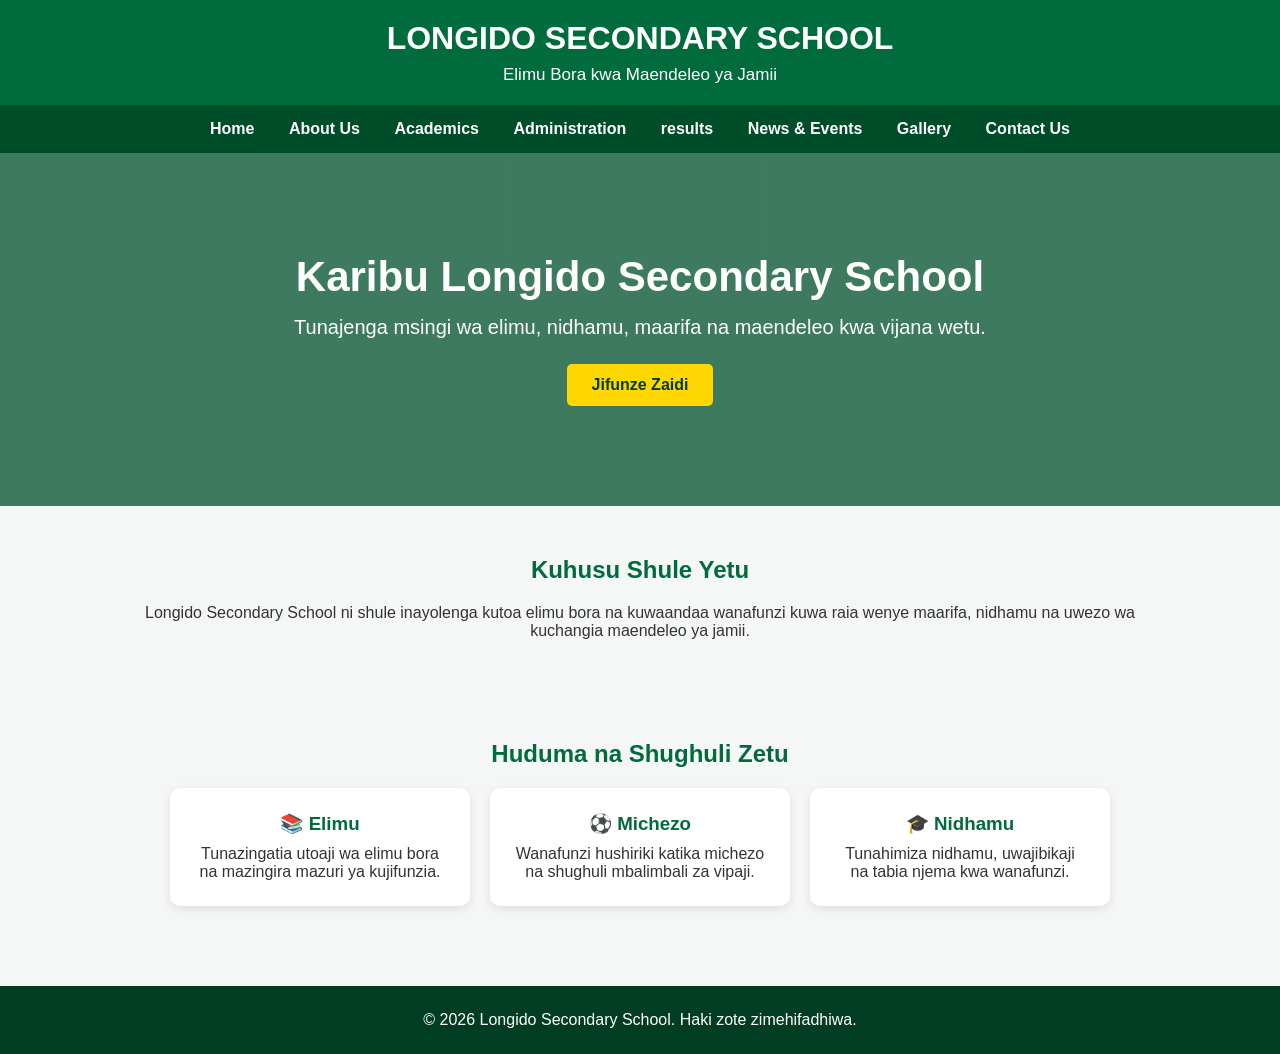
<file: index.html>
<!DOCTYPE html>
<html lang="sw">
<head>
    <meta charset="UTF-8">
    <meta name="viewport" content="width=device-width, initial-scale=1.0">

    <title>Longido Secondary School</title>

    <link rel="stylesheet" href="./style.css">

</head>

<body>

    <!-- HEADER -->
    <header>
        <h1>LONGIDO SECONDARY SCHOOL</h1>
        <p>Elimu Bora kwa Maendeleo ya Jamii</p>
    </header>


    <!-- NAVIGATION -->
    <nav>
    <a href="index.html">Home</a>
    <a href="about.html">About Us</a>
    <a href="academics.html">Academics</a>
    <a href="administration.html">Administration</a>
    <a href="results.html">results</a>
    <a href="news.html">News & Events</a>
    <a href="gallery.html">Gallery</a>
    <a href="contact.html">Contact Us</a>

    </nav>


    <!-- HERO SECTION -->
    <div class="hero">

        <h2>Karibu Longido Secondary School</h2>

        <p>
            Tunajenga msingi wa elimu, nidhamu,
            maarifa na maendeleo kwa vijana wetu.
        </p>

        <a href="#" class="button">Jifunze Zaidi</a>

    </div>


    <!-- ABOUT SECTION -->
    <section>

        <h2>Kuhusu Shule Yetu</h2>

        <p style="text-align: center;">
            Longido Secondary School ni shule inayolenga
            kutoa elimu bora na kuwaandaa wanafunzi kuwa
            raia wenye maarifa, nidhamu na uwezo wa
            kuchangia maendeleo ya jamii.
        </p>

    </section>


    <!-- SERVICES -->
    <section>

        <h2>Huduma na Shughuli Zetu</h2>

        <div class="cards">

            <div class="card">
                <h3>📚 Elimu</h3>

                <p>
                    Tunazingatia utoaji wa elimu bora
                    na mazingira mazuri ya kujifunzia.
                </p>
            </div>


            <div class="card">
                <h3>⚽ Michezo</h3>

                <p>
                    Wanafunzi hushiriki katika michezo
                    na shughuli mbalimbali za vipaji.
                </p>
            </div>


            <div class="card">
                <h3>🎓 Nidhamu</h3>

                <p>
                    Tunahimiza nidhamu, uwajibikaji
                    na tabia njema kwa wanafunzi.
                </p>
            </div>

        </div>

    </section>


    <!-- FOOTER -->
    <footer>

        <p>
            © 2026 Longido Secondary School.
            Haki zote zimehifadhiwa.
        </p>

    </footer>

</body>
</html>
</file>
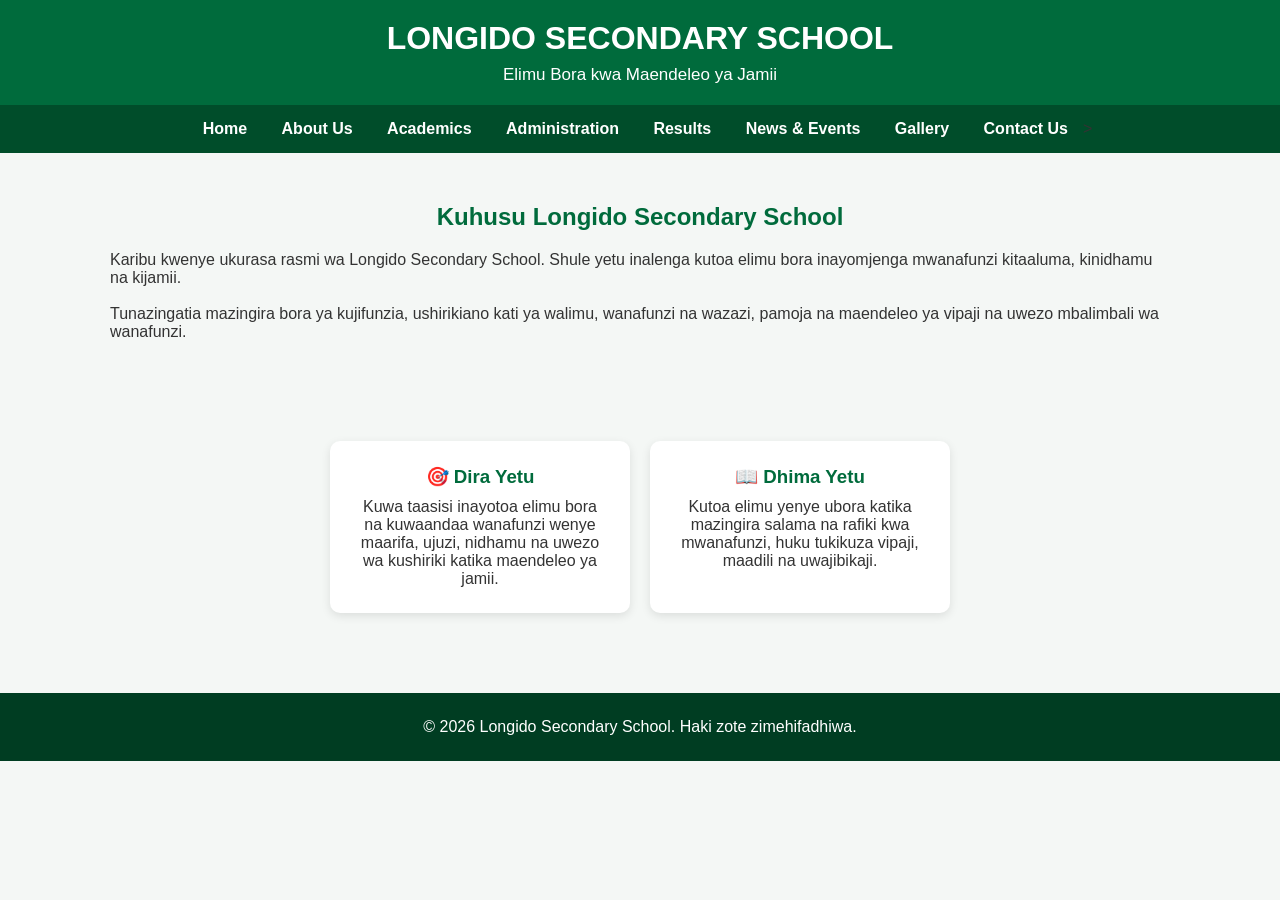
<file: about.html>
<!DOCTYPE html>
<html lang="sw">
<head>
    <meta charset="UTF-8">
    <meta name="viewport" content="width=device-width, initial-scale=1.0">

    <title>Kuhusu Sisi - Longido Secondary School</title>

    <link rel="stylesheet" href="./style.css">

</head>

<body>

    <!-- HEADER -->
    <header>
        <h1>LONGIDO SECONDARY SCHOOL</h1>
        <p>Elimu Bora kwa Maendeleo ya Jamii</p>
    </header>


    <!-- NAVIGATION -->
    <nav>
       <a href="index.html">Home</a>
    <a href="about.html">About Us</a>
    <a href="academics.html">Academics</a>
    <a href="administration.html">Administration</a>
    <a href="results.html">Results</a>
    <a href="news.html">News & Events</a>
    <a href="gallery.html">Gallery</a>
    <a href="contact.html">Contact Us</a>>
    </nav>


    <!-- ABOUT -->
    <section>

        <h2>Kuhusu Longido Secondary School</h2>

        <p>
            Karibu kwenye ukurasa rasmi wa Longido Secondary School.
            Shule yetu inalenga kutoa elimu bora inayomjenga mwanafunzi
            kitaaluma, kinidhamu na kijamii.
        </p>

        <br>

        <p>
            Tunazingatia mazingira bora ya kujifunzia, ushirikiano kati
            ya walimu, wanafunzi na wazazi, pamoja na maendeleo ya vipaji
            na uwezo mbalimbali wa wanafunzi.
        </p>

    </section>


    <!-- VISION AND MISSION -->
    <section>

        <div class="cards">

            <div class="card">
                <h3>🎯 Dira Yetu</h3>

                <p>
                    Kuwa taasisi inayotoa elimu bora na kuwaandaa
                    wanafunzi wenye maarifa, ujuzi, nidhamu na
                    uwezo wa kushiriki katika maendeleo ya jamii.
                </p>
            </div>


            <div class="card">
                <h3>📖 Dhima Yetu</h3>

                <p>
                    Kutoa elimu yenye ubora katika mazingira salama
                    na rafiki kwa mwanafunzi, huku tukikuza vipaji,
                    maadili na uwajibikaji.
                </p>
            </div>

        </div>

    </section>


    <!-- FOOTER -->
    <footer>

        <p>
            © 2026 Longido Secondary School.
            Haki zote zimehifadhiwa.
        </p>

    </footer>

</body>
</html>
</file>
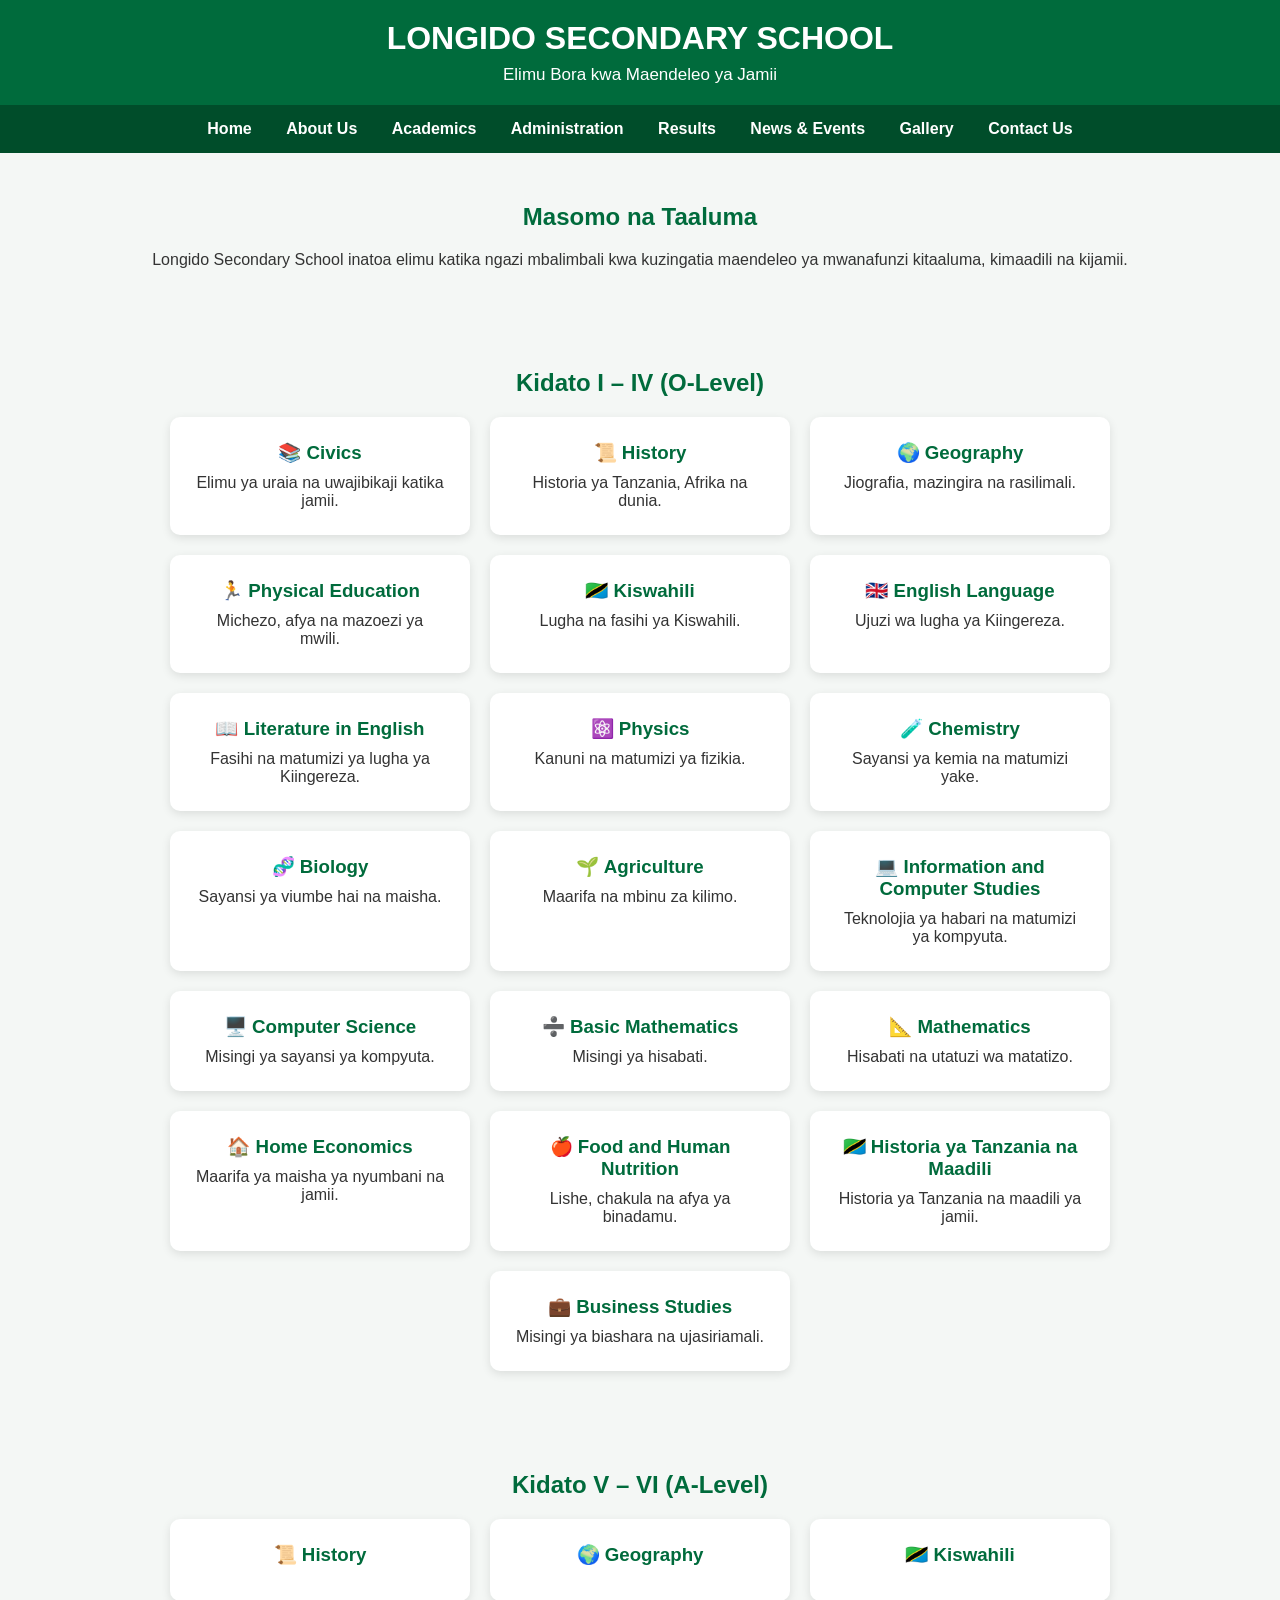
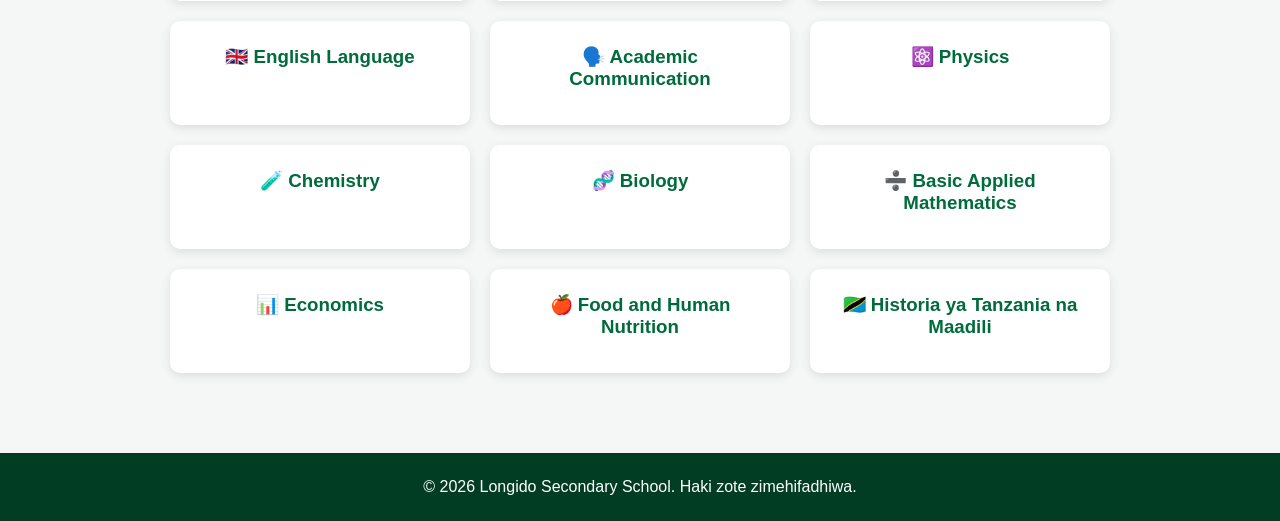
<file: academics.html>
<!DOCTYPE html>
<html lang="sw">

<head>
    <meta charset="UTF-8">
    <meta name="viewport" content="width=device-width, initial-scale=1.0">

    <title>Masomo - Longido Secondary School</title>

    <link rel="stylesheet" href="./style.css">

</head>

<body>

    <!-- HEADER -->
    <header>
        <h1>LONGIDO SECONDARY SCHOOL</h1>
        <p>Elimu Bora kwa Maendeleo ya Jamii</p>
    </header>


    <!-- NAVIGATION -->
    <nav>
        <a href="index.html">Home</a>
    <a href="about.html">About Us</a>
    <a href="academics.html">Academics</a>
    <a href="administration.html">Administration</a>
    <a href="results.html">Results</a>
    <a href="news.html">News & Events</a>
    <a href="gallery.html">Gallery</a>
    <a href="contact.html">Contact Us</a>
    </nav>


    <!-- INTRODUCTION -->
    <section>

        <h2>Masomo na Taaluma</h2>

        <p style="text-align: center;">
            Longido Secondary School inatoa elimu katika ngazi
            mbalimbali kwa kuzingatia maendeleo ya mwanafunzi
            kitaaluma, kimaadili na kijamii.
        </p>

    </section>


    <!-- O-LEVEL -->
    <section>

        <h2>Kidato I – IV (O-Level)</h2>

        <div class="cards">

            <div class="card">
                <h3>📚 Civics</h3>
                <p>Elimu ya uraia na uwajibikaji katika jamii.</p>
            </div>

            <div class="card">
                <h3>📜 History</h3>
                <p>Historia ya Tanzania, Afrika na dunia.</p>
            </div>

            <div class="card">
                <h3>🌍 Geography</h3>
                <p>Jiografia, mazingira na rasilimali.</p>
            </div>

            <div class="card">
                <h3>🏃 Physical Education</h3>
                <p>Michezo, afya na mazoezi ya mwili.</p>
            </div>

            <div class="card">
                <h3>🇹🇿 Kiswahili</h3>
                <p>Lugha na fasihi ya Kiswahili.</p>
            </div>

            <div class="card">
                <h3>🇬🇧 English Language</h3>
                <p>Ujuzi wa lugha ya Kiingereza.</p>
            </div>

            <div class="card">
                <h3>📖 Literature in English</h3>
                <p>Fasihi na matumizi ya lugha ya Kiingereza.</p>
            </div>

            <div class="card">
                <h3>⚛️ Physics</h3>
                <p>Kanuni na matumizi ya fizikia.</p>
            </div>

            <div class="card">
                <h3>🧪 Chemistry</h3>
                <p>Sayansi ya kemia na matumizi yake.</p>
            </div>

            <div class="card">
                <h3>🧬 Biology</h3>
                <p>Sayansi ya viumbe hai na maisha.</p>
            </div>

            <div class="card">
                <h3>🌱 Agriculture</h3>
                <p>Maarifa na mbinu za kilimo.</p>
            </div>

            <div class="card">
                <h3>💻 Information and Computer Studies</h3>
                <p>Teknolojia ya habari na matumizi ya kompyuta.</p>
            </div>

            <div class="card">
                <h3>🖥️ Computer Science</h3>
                <p>Misingi ya sayansi ya kompyuta.</p>
            </div>

            <div class="card">
                <h3>➗ Basic Mathematics</h3>
                <p>Misingi ya hisabati.</p>
            </div>

            <div class="card">
                <h3>📐 Mathematics</h3>
                <p>Hisabati na utatuzi wa matatizo.</p>
            </div>

            <div class="card">
                <h3>🏠 Home Economics</h3>
                <p>Maarifa ya maisha ya nyumbani na jamii.</p>
            </div>

            <div class="card">
                <h3>🍎 Food and Human Nutrition</h3>
                <p>Lishe, chakula na afya ya binadamu.</p>
            </div>

            <div class="card">
                <h3>🇹🇿 Historia ya Tanzania na Maadili</h3>
                <p>Historia ya Tanzania na maadili ya jamii.</p>
            </div>

            <div class="card">
                <h3>💼 Business Studies</h3>
                <p>Misingi ya biashara na ujasiriamali.</p>
            </div>

        </div>

    </section>


    <!-- A-LEVEL -->
    <section>

        <h2>Kidato V – VI (A-Level)</h2>

        <div class="cards">

            <div class="card">
                <h3>📜 History</h3>
            </div>

            <div class="card">
                <h3>🌍 Geography</h3>
            </div>

            <div class="card">
                <h3>🇹🇿 Kiswahili</h3>
            </div>

            <div class="card">
                <h3>🇬🇧 English Language</h3>
            </div>

            <div class="card">
                <h3>🗣️ Academic Communication</h3>
            </div>

            <div class="card">
                <h3>⚛️ Physics</h3>
            </div>

            <div class="card">
                <h3>🧪 Chemistry</h3>
            </div>

            <div class="card">
                <h3>🧬 Biology</h3>
            </div>

            <div class="card">
                <h3>➗ Basic Applied Mathematics</h3>
            </div>

            <div class="card">
                <h3>📊 Economics</h3>
            </div>

            <div class="card">
                <h3>🍎 Food and Human Nutrition</h3>
            </div>

            <div class="card">
                <h3>🇹🇿 Historia ya Tanzania na Maadili</h3>
            </div>

        </div>

    </section>


    <!-- FOOTER -->
    <footer>

        <p>
            © 2026 Longido Secondary School.
            Haki zote zimehifadhiwa.
        </p>

    </footer>

</body>

</html>
</file>
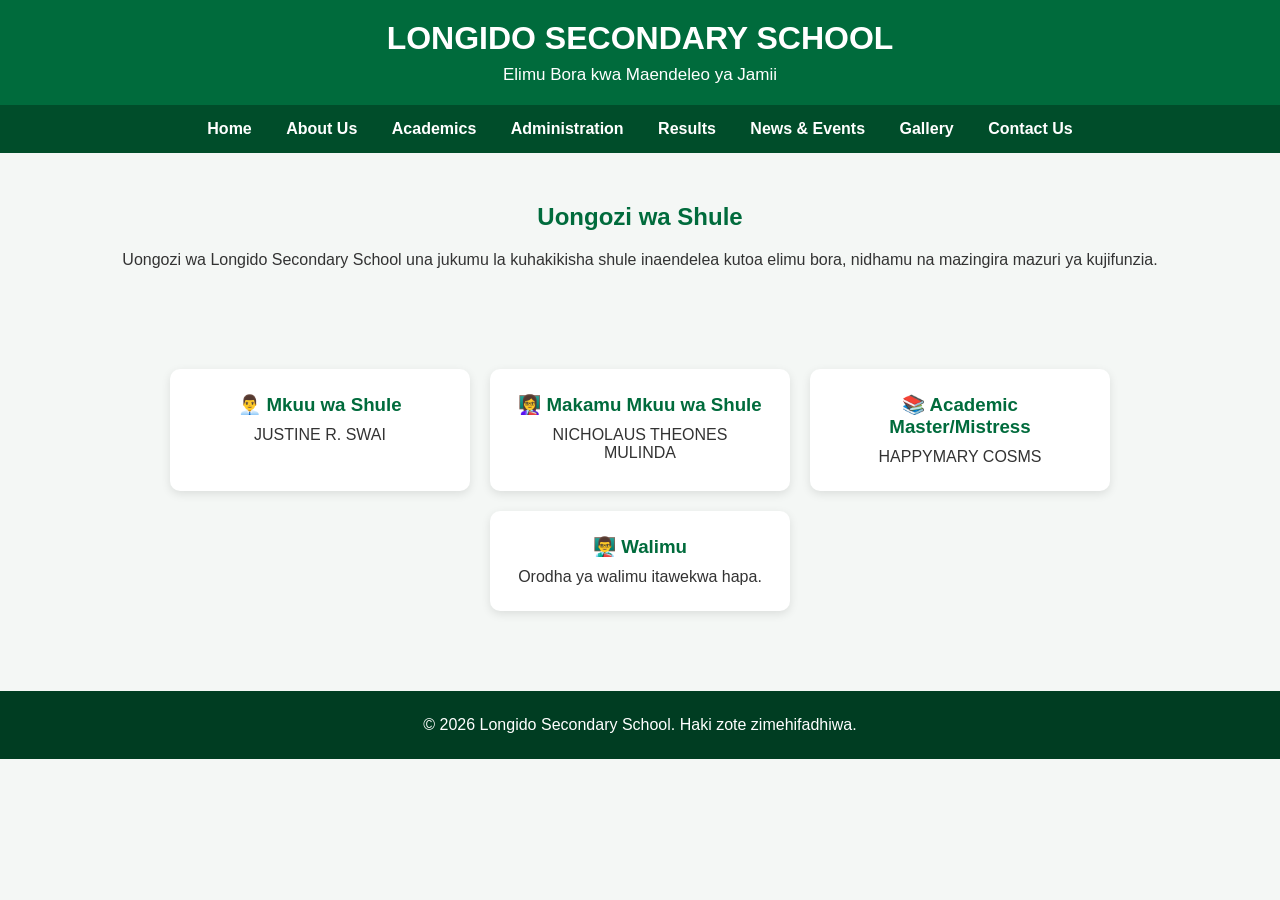
<file: administration.html>
<!DOCTYPE html>
<html lang="sw">

<head>
    <meta charset="UTF-8">
    <meta name="viewport" content="width=device-width, initial-scale=1.0">

    <title>Uongozi - Longido Secondary School</title>

    <link rel="stylesheet" href="./style.css">

</head>

<body>

    <!-- HEADER -->
    <header>
        <h1>LONGIDO SECONDARY SCHOOL</h1>
        <p>Elimu Bora kwa Maendeleo ya Jamii</p>
    </header>


    <!-- NAVIGATION -->
    <nav>
        <a href="index.html">Home</a>
    <a href="about.html">About Us</a>
    <a href="academics.html">Academics</a>
    <a href="administration.html">Administration</a>
    <a href="results.html">Results</a>
    <a href="news.html">News & Events</a>
    <a href="gallery.html">Gallery</a>
    <a href="contact.html">Contact Us</a>
    </nav>


    <!-- ADMINISTRATION -->
    <section>

        <h2>Uongozi wa Shule</h2>

        <p style="text-align: center;">
            Uongozi wa Longido Secondary School una jukumu la
            kuhakikisha shule inaendelea kutoa elimu bora,
            nidhamu na mazingira mazuri ya kujifunzia.
        </p>

    </section>


    <!-- SCHOOL LEADERSHIP -->
    <section>

        <div class="cards">

            <div class="card">
                <h3>👨‍💼 Mkuu wa Shule</h3>

                <p>
                    JUSTINE R. SWAI
                </p>
            </div>


            <div class="card">
                <h3>👩‍🏫 Makamu Mkuu wa Shule</h3>

                <p>
                    NICHOLAUS THEONES MULINDA
                </p>
            </div>


            <div class="card">
                <h3>📚 Academic Master/Mistress</h3>

                <p>
                   HAPPYMARY COSMS
                </p>
            </div>


            <div class="card">
                <h3>👨‍🏫 Walimu</h3>

                <p>
                    Orodha ya walimu itawekwa hapa.
                </p>
            </div>

        </div>

    </section>


    <!-- FOOTER -->
    <footer>

        <p>
            © 2026 Longido Secondary School.
            Haki zote zimehifadhiwa.
        </p>

    </footer>

</body>

</html>
</file>
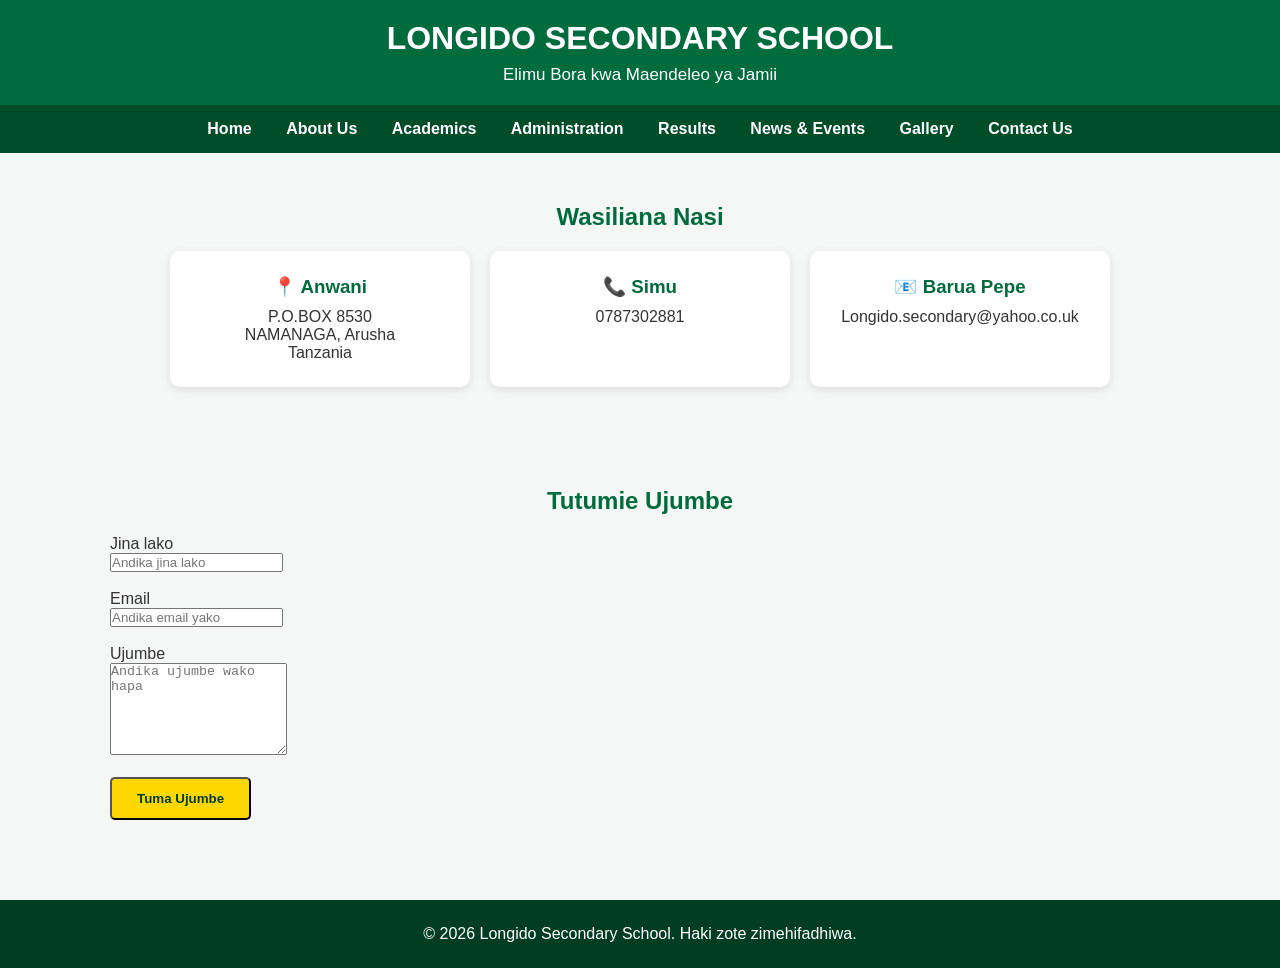
<file: contact.html>
<!DOCTYPE html>
<html lang="sw">

<head>
    <meta charset="UTF-8">
    <meta name="viewport" content="width=device-width, initial-scale=1.0">

    <title>Wasiliana Nasi - Longido Secondary School</title>

    <link rel="stylesheet" href="./style.css">

</head>

<body>

    <!-- HEADER -->
    <header>
        <h1>LONGIDO SECONDARY SCHOOL</h1>
        <p>Elimu Bora kwa Maendeleo ya Jamii</p>
    </header>


    <!-- NAVIGATION -->
    <nav>
       <a href="index.html">Home</a>
    <a href="about.html">About Us</a>
    <a href="academics.html">Academics</a>
    <a href="administration.html">Administration</a>
    <a href="results.html">Results</a>
    <a href="news.html">News & Events</a>
    <a href="gallery.html">Gallery</a>
    <a href="contact.html">Contact Us</a>
    </nav>


    <!-- CONTACT -->
    <section>

        <h2>Wasiliana Nasi</h2>

        <div class="cards">

            <div class="card">
                <h3>📍 Anwani</h3>
                <p>
                    P.O.BOX 8530<br>
                    NAMANAGA, Arusha<br>
                    Tanzania
                </p>
            </div>


            <div class="card">
                <h3>📞 Simu</h3>
                <p>
                  0787302881
                </p>
            </div>


            <div class="card">
                <h3>📧 Barua Pepe</h3>
                <p>
                    Longido.secondary@yahoo.co.uk
                </p>
            </div>

        </div>

    </section>


    <!-- CONTACT FORM -->
    <section>

        <h2>Tutumie Ujumbe</h2>

        <form>

            <label>Jina lako</label><br>
            <input type="text" name="name" placeholder="Andika jina lako">

            <br><br>

            <label>Email</label><br>
            <input type="email" name="email" placeholder="Andika email yako">

            <br><br>

            <label>Ujumbe</label><br>
            <textarea name="message" rows="6"
                placeholder="Andika ujumbe wako hapa"></textarea>

            <br><br>

            <button type="submit" class="button">
                Tuma Ujumbe
            </button>

        </form>

    </section>


    <!-- FOOTER -->
    <footer>

        <p>
            © 2026 Longido Secondary School.
            Haki zote zimehifadhiwa.
        </p>

    </footer>

</body>

</html>
</file>
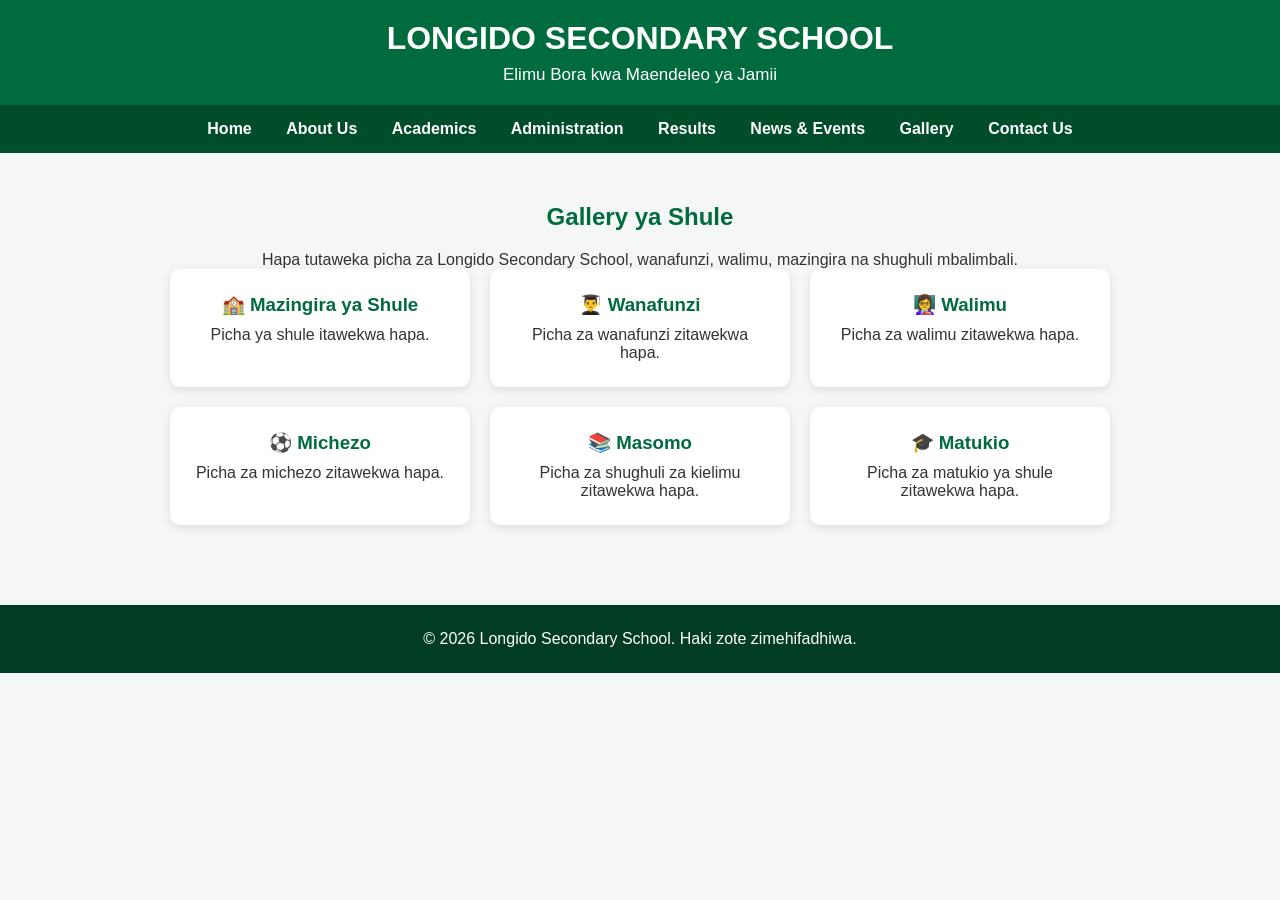
<file: gallery.html>
<!DOCTYPE html>
<html lang="sw">

<head>
    <meta charset="UTF-8">
    <meta name="viewport" content="width=device-width, initial-scale=1.0">

    <title>Gallery - Longido Secondary School</title>

  <link rel="stylesheet" href="./style.css">

</head>

<body>

    <!-- HEADER -->
    <header>
        <h1>LONGIDO SECONDARY SCHOOL</h1>
        <p>Elimu Bora kwa Maendeleo ya Jamii</p>
    </header>


    <!-- NAVIGATION -->
    <nav>
        <a href="index.html">Home</a>
    <a href="about.html">About Us</a>
    <a href="academics.html">Academics</a>
    <a href="administration.html">Administration</a>
    <a href="results.html">Results</a>
    <a href="news.html">News & Events</a>
    <a href="gallery.html">Gallery</a>
    <a href="contact.html">Contact Us</a>
    </nav>


    <!-- GALLERY -->
    <section>

        <h2>Gallery ya Shule</h2>

        <p style="text-align: center;">
            Hapa tutaweka picha za Longido Secondary School,
            wanafunzi, walimu, mazingira na shughuli mbalimbali.
        </p>

        <div class="cards">

            <div class="card">
                <h3>🏫 Mazingira ya Shule</h3>
                <p>Picha ya shule itawekwa hapa.</p>
            </div>

            <div class="card">
                <h3>👨‍🎓 Wanafunzi</h3>
                <p>Picha za wanafunzi zitawekwa hapa.</p>
            </div>

            <div class="card">
                <h3>👩‍🏫 Walimu</h3>
                <p>Picha za walimu zitawekwa hapa.</p>
            </div>

            <div class="card">
                <h3>⚽ Michezo</h3>
                <p>Picha za michezo zitawekwa hapa.</p>
            </div>

            <div class="card">
                <h3>📚 Masomo</h3>
                <p>Picha za shughuli za kielimu zitawekwa hapa.</p>
            </div>

            <div class="card">
                <h3>🎓 Matukio</h3>
                <p>Picha za matukio ya shule zitawekwa hapa.</p>
            </div>

        </div>

    </section>


    <!-- FOOTER -->
    <footer>

        <p>
            © 2026 Longido Secondary School.
            Haki zote zimehifadhiwa.
        </p>

    </footer>

</body>

</html>
</file>
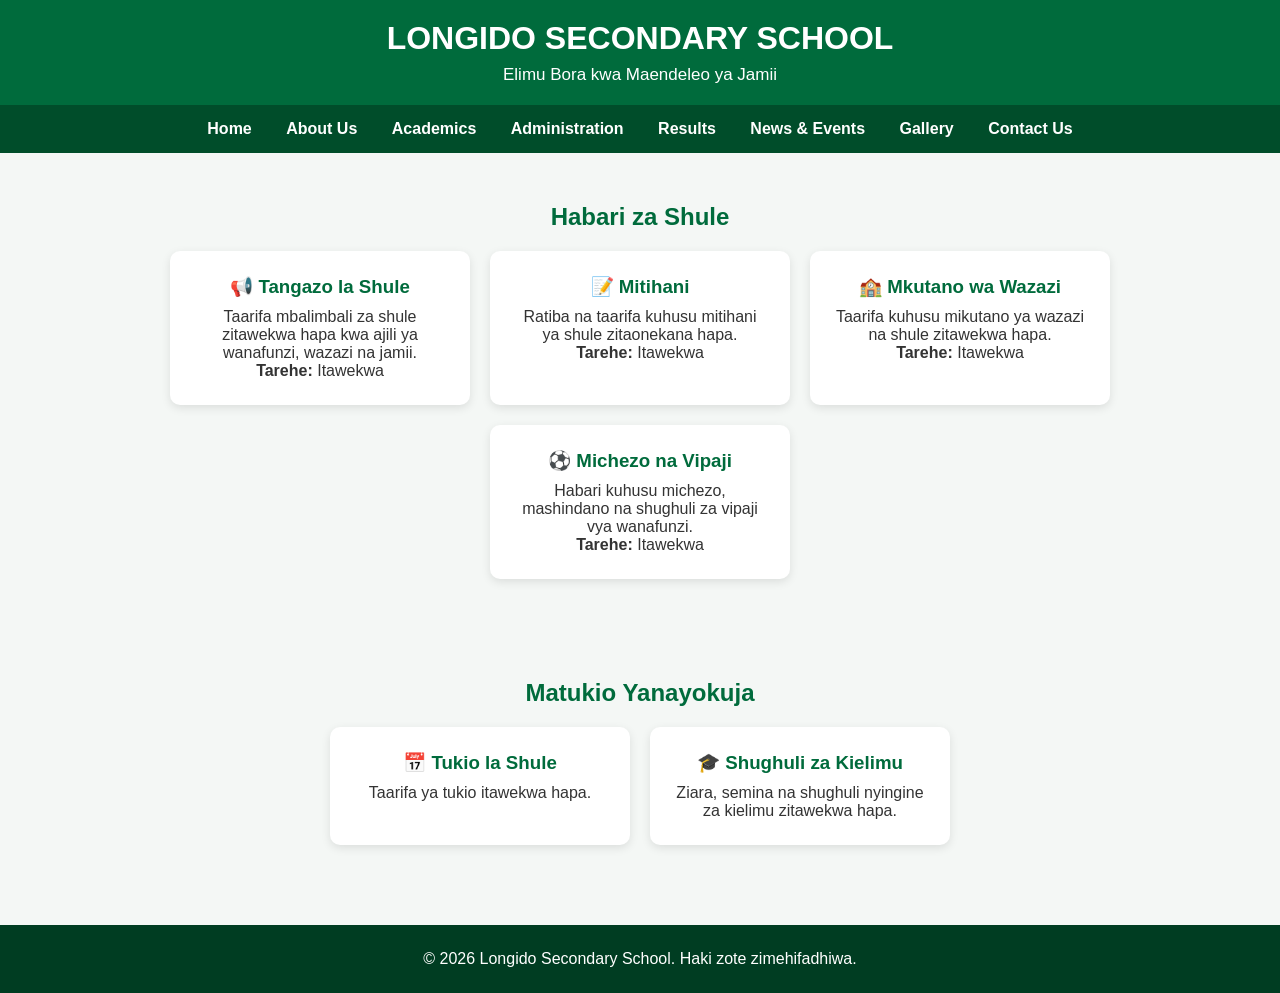
<file: news.html>
<!DOCTYPE html>
<html lang="sw">

<head>
    <meta charset="UTF-8">
    <meta name="viewport" content="width=device-width, initial-scale=1.0">

    <title>Habari na Matukio - Longido Secondary School</title>

    <link rel="stylesheet" href="./style.css">

</head>

<body>

    <!-- HEADER -->
    <header>
        <h1>LONGIDO SECONDARY SCHOOL</h1>
        <p>Elimu Bora kwa Maendeleo ya Jamii</p>
    </header>


    <!-- NAVIGATION -->
    <nav>
       <a href="index.html">Home</a>
    <a href="about.html">About Us</a>
    <a href="academics.html">Academics</a>
    <a href="administration.html">Administration</a>
    <a href="results.html">Results</a>
    <a href="news.html">News & Events</a>
    <a href="gallery.html">Gallery</a>
    <a href="contact.html">Contact Us</a>
    </nav>


    <!-- NEWS -->
    <section>

        <h2>Habari za Shule</h2>

        <div class="cards">

            <div class="card">
                <h3>📢 Tangazo la Shule</h3>

                <p>
                    Taarifa mbalimbali za shule zitawekwa
                    hapa kwa ajili ya wanafunzi, wazazi
                    na jamii.
                </p>

                <p><strong>Tarehe:</strong> Itawekwa</p>
            </div>


            <div class="card">
                <h3>📝 Mitihani</h3>

                <p>
                    Ratiba na taarifa kuhusu mitihani
                    ya shule zitaonekana hapa.
                </p>

                <p><strong>Tarehe:</strong> Itawekwa</p>
            </div>


            <div class="card">
                <h3>🏫 Mkutano wa Wazazi</h3>

                <p>
                    Taarifa kuhusu mikutano ya wazazi
                    na shule zitawekwa hapa.
                </p>

                <p><strong>Tarehe:</strong> Itawekwa</p>
            </div>


            <div class="card">
                <h3>⚽ Michezo na Vipaji</h3>

                <p>
                    Habari kuhusu michezo, mashindano
                    na shughuli za vipaji vya wanafunzi.
                </p>

                <p><strong>Tarehe:</strong> Itawekwa</p>
            </div>

        </div>

    </section>


    <!-- EVENTS -->
    <section>

        <h2>Matukio Yanayokuja</h2>

        <div class="cards">

            <div class="card">
                <h3>📅 Tukio la Shule</h3>
                <p>Taarifa ya tukio itawekwa hapa.</p>
            </div>

            <div class="card">
                <h3>🎓 Shughuli za Kielimu</h3>
                <p>
                    Ziara, semina na shughuli nyingine
                    za kielimu zitawekwa hapa.
                </p>
            </div>

        </div>

    </section>


    <!-- FOOTER -->
    <footer>

        <p>
            © 2026 Longido Secondary School.
            Haki zote zimehifadhiwa.
        </p>

    </footer>

</body>

</html>
</file>
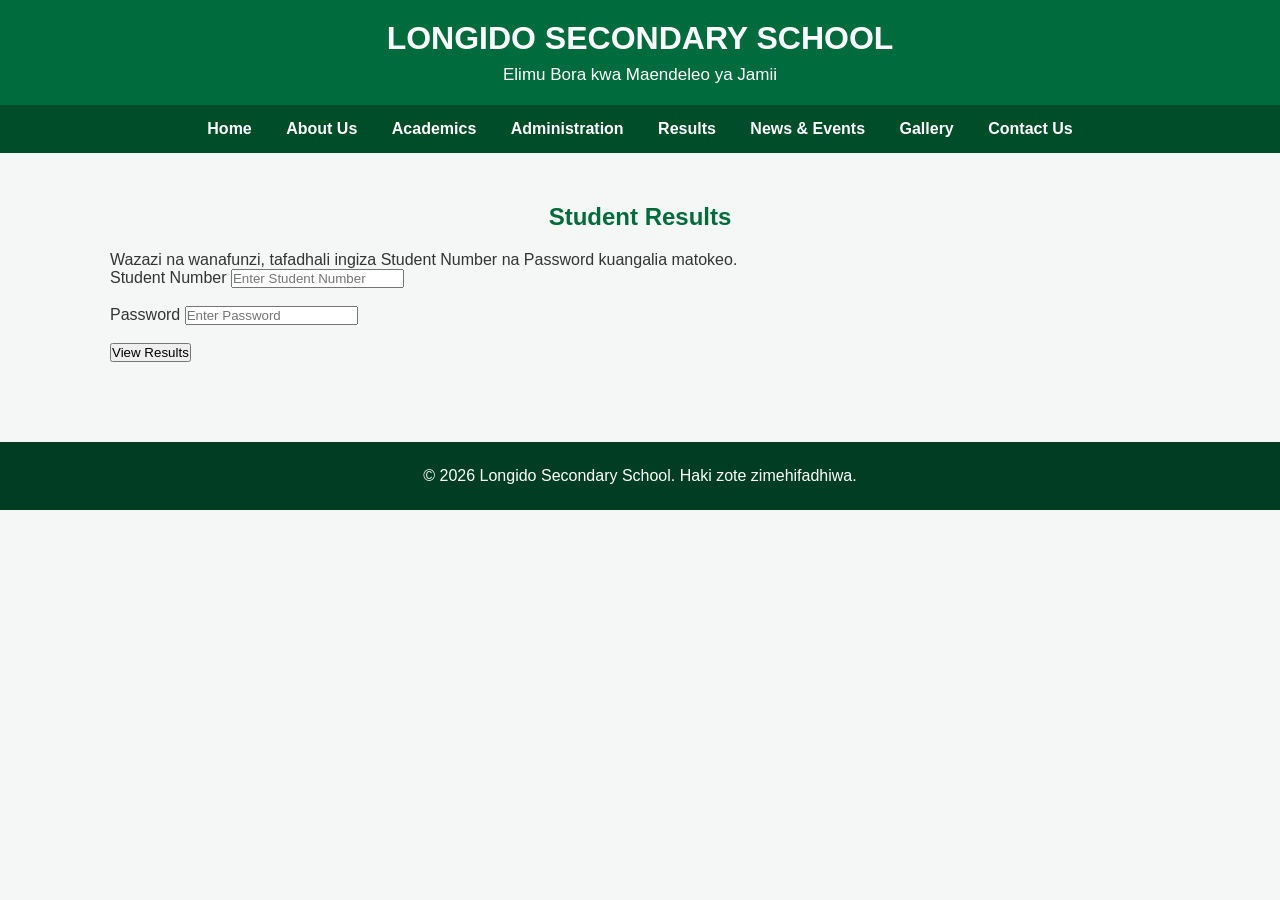
<file: Result.html>
<!DOCTYPE html>
<html lang="sw">

<head>
    <meta charset="UTF-8">
    <meta name="viewport" content="width=device-width, initial-scale=1.0">

    <title>Results - Longido Secondary School</title>

    <link rel="stylesheet" href="./style.css">
</head>

<body>

    <!-- HEADER -->
    <header>
        <h1>LONGIDO SECONDARY SCHOOL</h1>
        <p>Elimu Bora kwa Maendeleo ya Jamii</p>
    </header>


    <!-- NAVIGATION -->
    <nav>
        <a href="index.html">Home</a>
    <a href="about.html">About Us</a>
    <a href="academics.html">Academics</a>
    <a href="administration.html">Administration</a>
    <a href="results.html">Results</a>
    <a href="news.html">News & Events</a>
    <a href="gallery.html">Gallery</a>
    <a href="contact.html">Contact Us</a>
    </nav>


    <!-- RESULTS LOGIN -->
    <section>

        <h2>Student Results</h2>

        <p>
            Wazazi na wanafunzi, tafadhali ingiza
            Student Number na Password kuangalia matokeo.
        </p>

        <form>

            <label for="studentNumber">
                Student Number
            </label>

            <input
                type="text"
                id="studentNumber"
                name="studentNumber"
                placeholder="Enter Student Number"
                required
            >

            <br><br>

            <label for="password">
                Password
            </label>

            <input
                type="password"
                id="password"
                name="password"
                placeholder="Enter Password"
                required
            >

            <br><br>

            <button type="submit">
                View Results
            </button>

        </form>

    </section>


    <!-- FOOTER -->
    <footer>

        <p>
            © 2026 Longido Secondary School.
            Haki zote zimehifadhiwa.
        </p>

    </footer>

</body>

</html>
</file>
<file: style.css>
* {
    margin: 0;
    padding: 0;
    box-sizing: border-box;
}

body {
    font-family: Arial, sans-serif;
    background-color: #f4f7f5;
    color: #333;
}

/* Header */
header {
    background-color: #006b3c;
    color: white;
    padding: 20px;
    text-align: center;
}

header h1 {
    font-size: 32px;
    margin-bottom: 8px;
}

header p {
    font-size: 17px;
}

/* Navigation */
nav {
    background-color: #004d2a;
    text-align: center;
    padding: 15px;
}

nav a {
    color: white;
    text-decoration: none;
    margin: 0 15px;
    font-weight: bold;
}

nav a:hover {
    color: #ffd700;
}

/* Hero section */
.hero {
    background: linear-gradient(
        rgba(0, 80, 45, 0.75),
        rgba(0, 80, 45, 0.75)
    );
    color: white;
    text-align: center;
    padding: 100px 20px;
}

.hero h2 {
    font-size: 42px;
    margin-bottom: 15px;
}

.hero p {
    font-size: 20px;
    margin-bottom: 25px;
}

.button {
    display: inline-block;
    background-color: #ffd700;
    color: #003d22;
    padding: 12px 25px;
    text-decoration: none;
    border-radius: 5px;
    font-weight: bold;
}

/* Sections */
section {
    padding: 50px 20px;
    max-width: 1100px;
    margin: auto;
}

section h2 {
    text-align: center;
    color: #006b3c;
    margin-bottom: 20px;
}

/* Cards */
.cards {
    display: flex;
    gap: 20px;
    justify-content: center;
    flex-wrap: wrap;
}

.card {
    background-color: white;
    width: 300px;
    padding: 25px;
    text-align: center;
    border-radius: 10px;
    box-shadow: 0 3px 10px rgba(0,0,0,0.1);
}

.card h3 {
    color: #006b3c;
    margin-bottom: 10px;
}

/* Footer */
footer {
    background-color: #003d22;
    color: white;
    text-align: center;
    padding: 25px;
    margin-top: 30px;
}

/* Mobile */
@media (max-width: 700px) {

    header h1 {
        font-size: 25px;
    }

    nav a {
        display: block;
        margin: 10px;
    }

    .hero h2 {
        font-size: 30px;
    }
}
</file>
